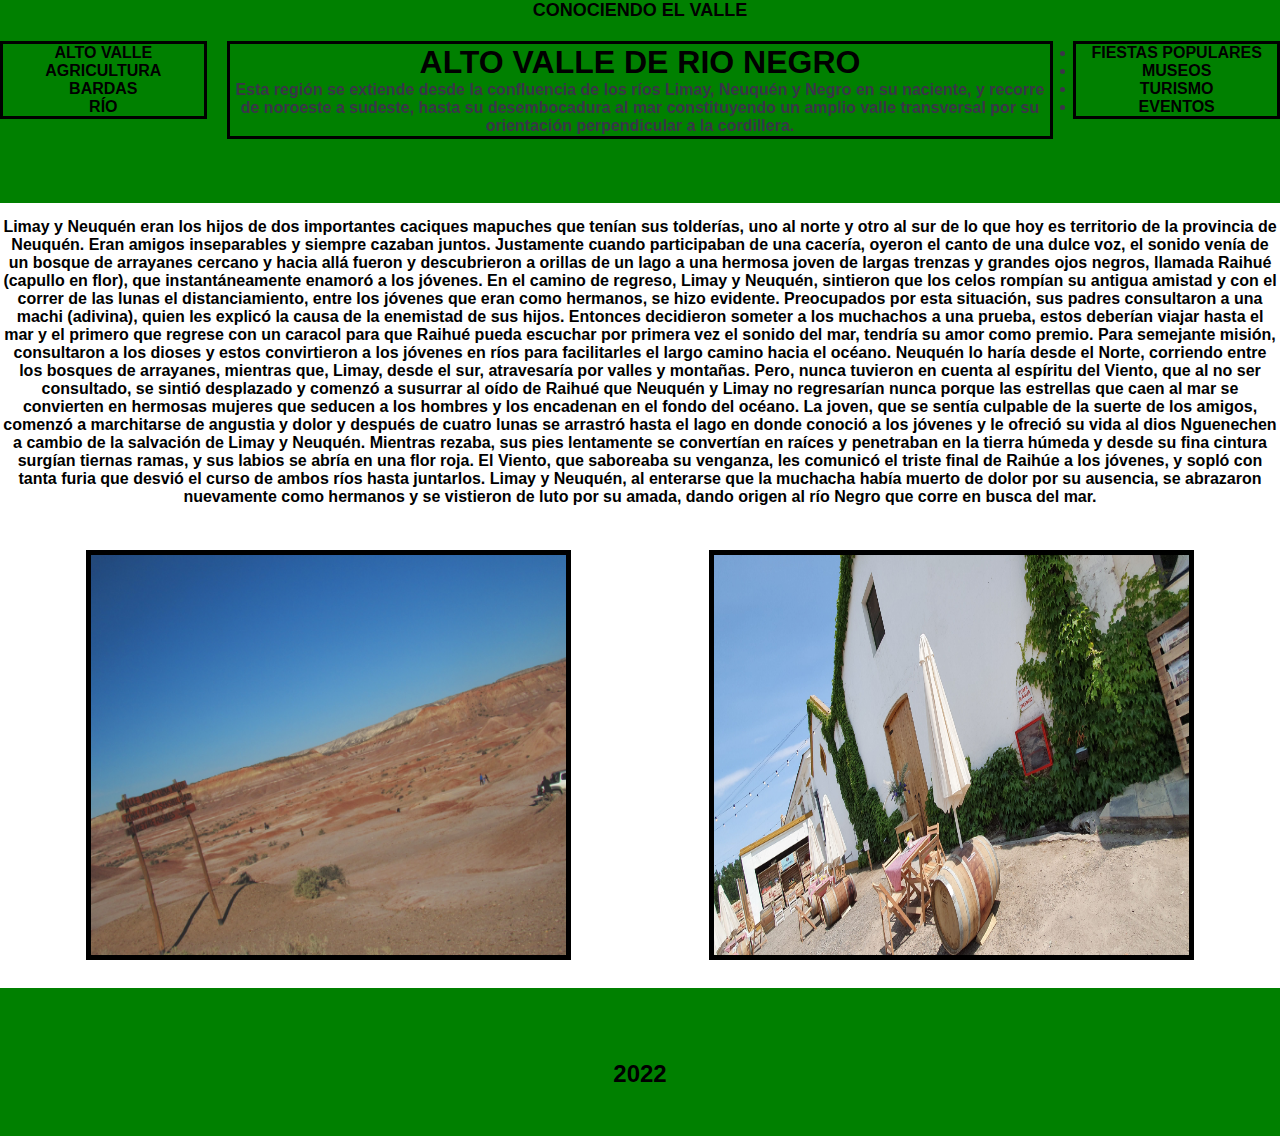
<file: proyecto final/index.html>
<!DOCTYPE html>
<html lang="en">
<head>
    <meta charset="UTF-8">
    <meta http-equiv="X-UA-Compatible" content="IE=edge">
    <meta name="viewport" content="width=device-width, initial-scale=1.0">

   
    <link rel="stylesheet" href="./css/estilo.css">
    <title>ALTO VALLE</title>
</head>
<body>
    <div class="inicio">
        <header>CONOCIENDO EL VALLE</header>
        <nav>
          <ul>
            <li><a href="index.html">ALTO VALLE</a></li>
            <li><a href="./secciones/agricultura.html">AGRICULTURA</a></li>
            <li><a href="./secciones/bardas.html">BARDAS</a></li>
            <li><a href="./secciones/rio.html">RÍO</a></li>
          </ul>
        </nav>
        <article class="contenido">
          <h1>ALTO VALLE DE RIO NEGRO</h1>
          <p>Esta región se extiende desde la confluencia de los ríos Limay, Neuquén y Negro en su naciente, y recorre de noroeste a sudeste, hasta su desembocadura al mar constituyendo un amplio valle transversal por su orientación perpendicular a la cordillera.</p>
        </article>
        <aside>
          <li><a href="secciones/fiestaspopulares.html">FIESTAS POPULARES</a></li>
          <li><a href="secciones/museos.html">MUSEOS</a></li>
          <li><a href="secciones/turismo.html">TURISMO</a></li>
          <li><a href="secciones/eventos.html">EVENTOS</a></li>
      </aside>
        
    </div>
     
    <section class="galeria-grid">
      <p class="leyenda">Limay y Neuquén eran los hijos de dos importantes caciques mapuches que tenían sus tolderías, uno al norte y otro al sur de lo que hoy es territorio de la provincia de Neuquén. Eran amigos inseparables y siempre cazaban juntos.
        Justamente cuando participaban de una cacería, oyeron el canto de una dulce voz, el sonido venía de un bosque de arrayanes cercano y hacia allá fueron y descubrieron a orillas de un lago a una hermosa joven de largas trenzas y grandes ojos negros, llamada Raihué (capullo en flor), que instantáneamente enamoró a los jóvenes. 
        En el camino de regreso, Limay y Neuquén, sintieron que los celos rompían su antigua amistad y con el correr de las lunas el distanciamiento, entre los jóvenes que eran como hermanos, se hizo evidente. Preocupados por esta situación, sus padres consultaron a una machi (adivina), quien les explicó la causa de la enemistad de sus hijos. Entonces decidieron someter a los muchachos a una prueba, estos deberían viajar hasta el mar y el primero que regrese con un caracol para que Raihué pueda escuchar por primera vez el sonido del mar, tendría su amor como premio. Para semejante misión, consultaron a los dioses y estos convirtieron a los jóvenes en ríos para facilitarles el largo camino hacia el océano. Neuquén lo haría desde el Norte, corriendo entre los bosques de arrayanes, mientras que, Limay, desde el sur, atravesaría por valles y montañas.
        Pero, nunca tuvieron en cuenta al espíritu del Viento, que al no ser consultado, se sintió desplazado y comenzó a susurrar al oído de Raihué que Neuquén y Limay no regresarían nunca porque las estrellas que caen al mar se convierten en hermosas mujeres que seducen a los hombres y los encadenan en el fondo del océano. 
        La joven, que se sentía culpable de la suerte de los amigos, comenzó a marchitarse de angustia y dolor y después de cuatro lunas se arrastró hasta el lago en donde conoció a los jóvenes y le ofreció su vida al dios Nguenechen a cambio de la salvación de Limay y Neuquén. Mientras rezaba, sus pies lentamente se convertían en raíces y penetraban en la tierra húmeda y desde su fina cintura surgían tiernas ramas, y sus labios se abría en una flor roja. 
        El Viento, que saboreaba su venganza, les comunicó el triste final de Raihúe a los jóvenes, y sopló con tanta furia que desvió el curso de ambos ríos hasta juntarlos. Limay y Neuquén, al enterarse que la muchacha había muerto de dolor por su ausencia, se abrazaron nuevamente como hermanos y se vistieron de luto por su amada, dando origen al río Negro que corre en busca del mar.
        
        </p>
      <section class="padre">
          <div>
            <img src="./img/fotos bardas/IMG_6029.jpg" alt="">
          </div>
          <div>
            <img src="./img/fotos chacras y bodegas/20191117_131201.jpg" alt="">
          </div>
        </section>
  </section>

        <footer class="main-footer">
          <h2>2022</h2>
        </footer>
      
</body>
</html>
</file>
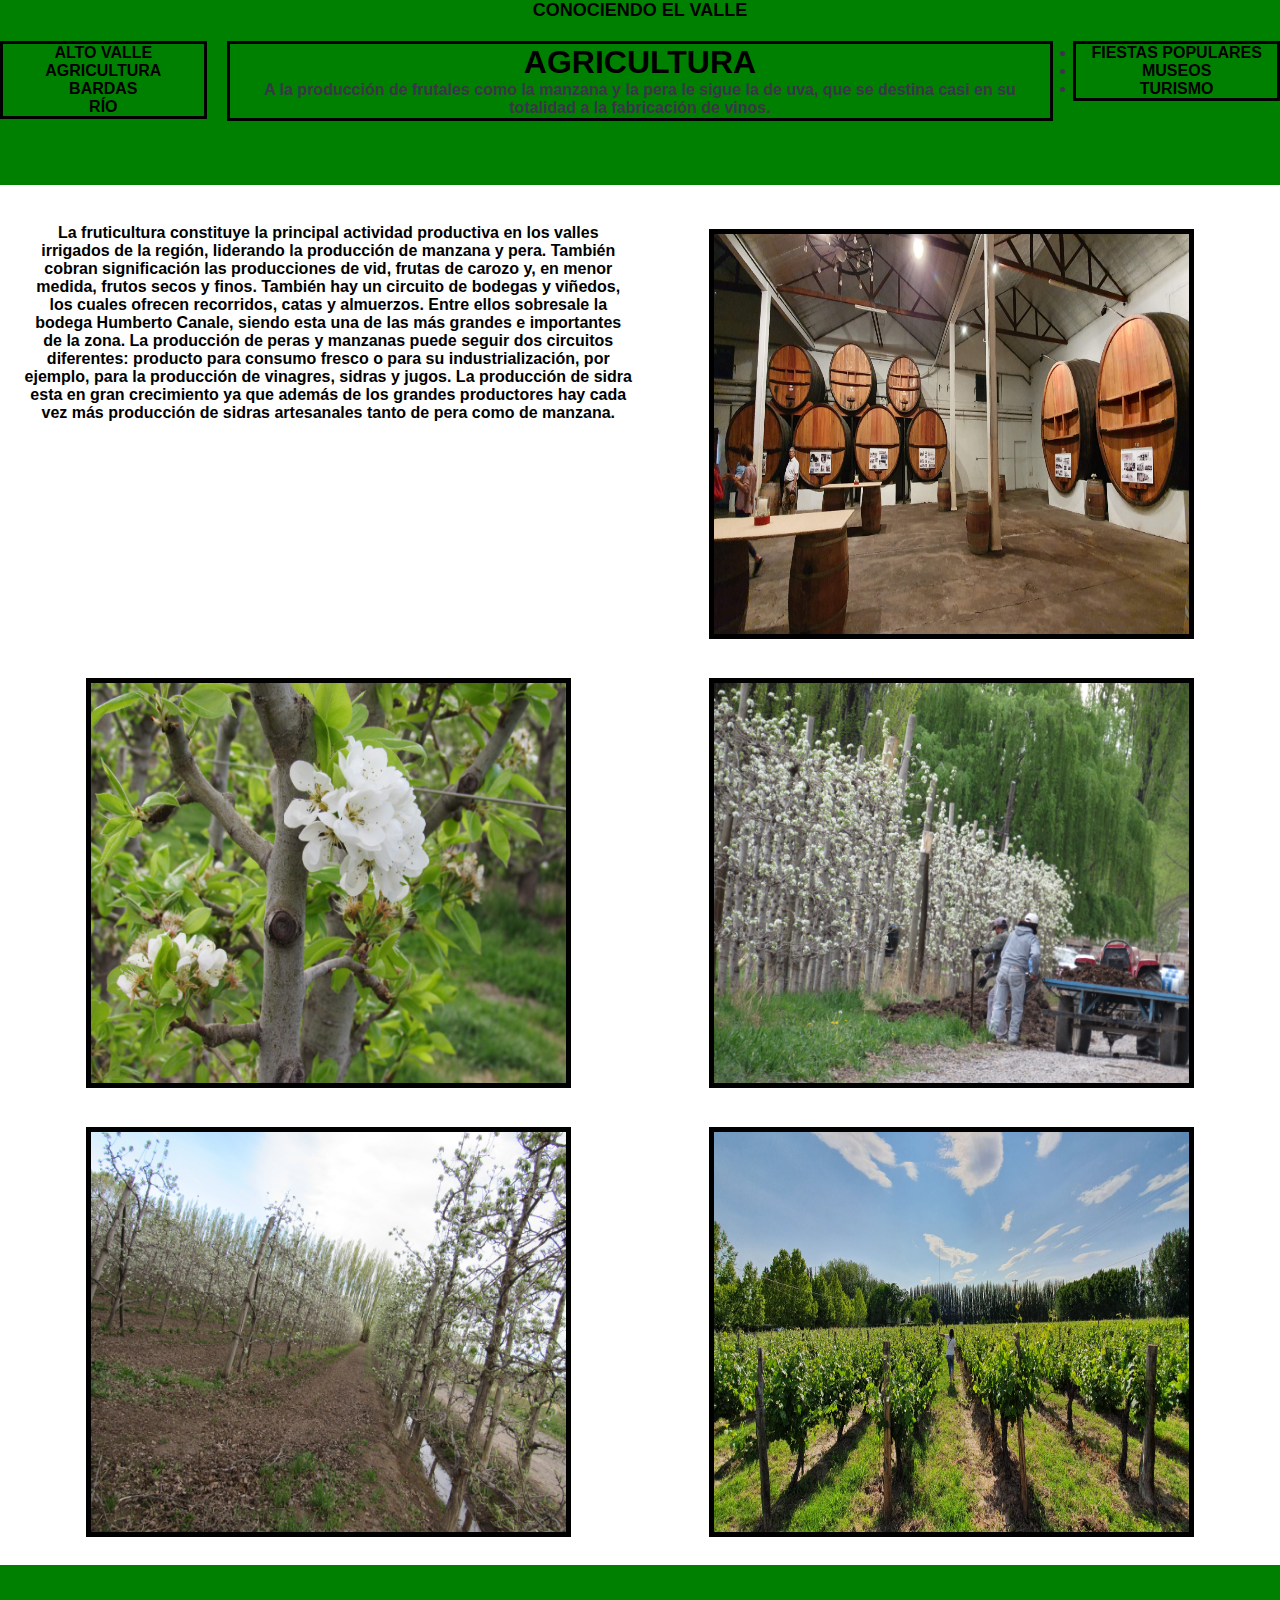
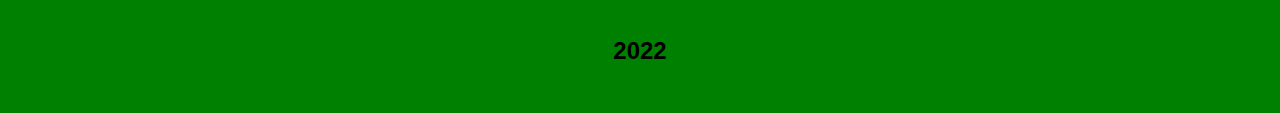
<file: proyecto final/secciones/agricultura.html>
<!DOCTYPE html>
<html lang="en">
<head>
    <meta charset="UTF-8">
    <meta http-equiv="X-UA-Compatible" content="IE=edge">
    <meta name="viewport" content="width=device-width, initial-scale=1.0">

   
    <link rel="stylesheet" href="../css/estilo.css">
    <title>AGRICULTURA</title>
</head>
<body>
    <div class="inicio">
        <header>CONOCIENDO EL VALLE</header>
        <nav>
          <ul>
            <li><a href="../index.html">ALTO VALLE</a></li>
            <li><a href="./agricultura.html">AGRICULTURA</a></li>
            <li><a href="./bardas.html">BARDAS</a></li>
            <li><a href="./rio.html">RÍO</a></li>
          </ul>
        </nav>
        <article class="contenido">
          <h1>AGRICULTURA</h1>
          <p>A la producción de frutales como la manzana y la pera le sigue la de uva, que se destina casi en su totalidad a la fabricación de vinos.</p>
        </article>

        <aside>
            <li><a href="./fiestaspopulares.html">FIESTAS POPULARES</a></li>
            <li><a href="./museos.html">MUSEOS</a></li>
            <li><a href="./turismo.html">TURISMO</a></li>
        </aside>
        
        
    </div>
     
    <section class="galeria-grid">
      <section class="padre">
        <p class="leyenda">La fruticultura constituye la principal actividad productiva en los valles irrigados de la región, liderando la producción de manzana y pera. También cobran significación las producciones de vid, frutas de carozo y, en menor medida, frutos secos y finos. También hay un circuito de bodegas y viñedos, los cuales ofrecen recorridos, catas y almuerzos. Entre ellos sobresale la bodega Humberto Canale, siendo esta una de las más grandes e importantes de la zona. La producción de peras y manzanas puede seguir dos circuitos diferentes: producto para consumo fresco o para su industrialización, por ejemplo, para la producción de vinagres, sidras y jugos. La producción de sidra esta en gran crecimiento ya que además de los grandes productores hay cada vez más producción de sidras artesanales tanto de pera como de manzana.
            
        </p>
          <div>
            <img src="../img/fotos chacras y bodegas/BARRILES.jpg" alt="barriles de vino">
          </div>
          <div>
            <img src="../img/fotos chacras y bodegas/FLOR MANZANA.JPG" alt="flor de manzana">
          </div>
            <div>
                <img src="../img/fotos chacras y bodegas/PLANTACION DE MANZANA.JPG" alt="plantacion de manzana">
            </div>
            <div>
                <img src="../img/fotos chacras y bodegas/PLANTACION DE PERA.JPG" alt="plantacion de pera">
            </div>
            <div>
                <img src="../img/fotos chacras y bodegas/VID.jpg" alt="plantacion de vid">
            </div>
        </section>
  </section>

        <footer class="main-footer">
          <h2>2022</h2>
        </footer>
      
</body>
</html>
</file>
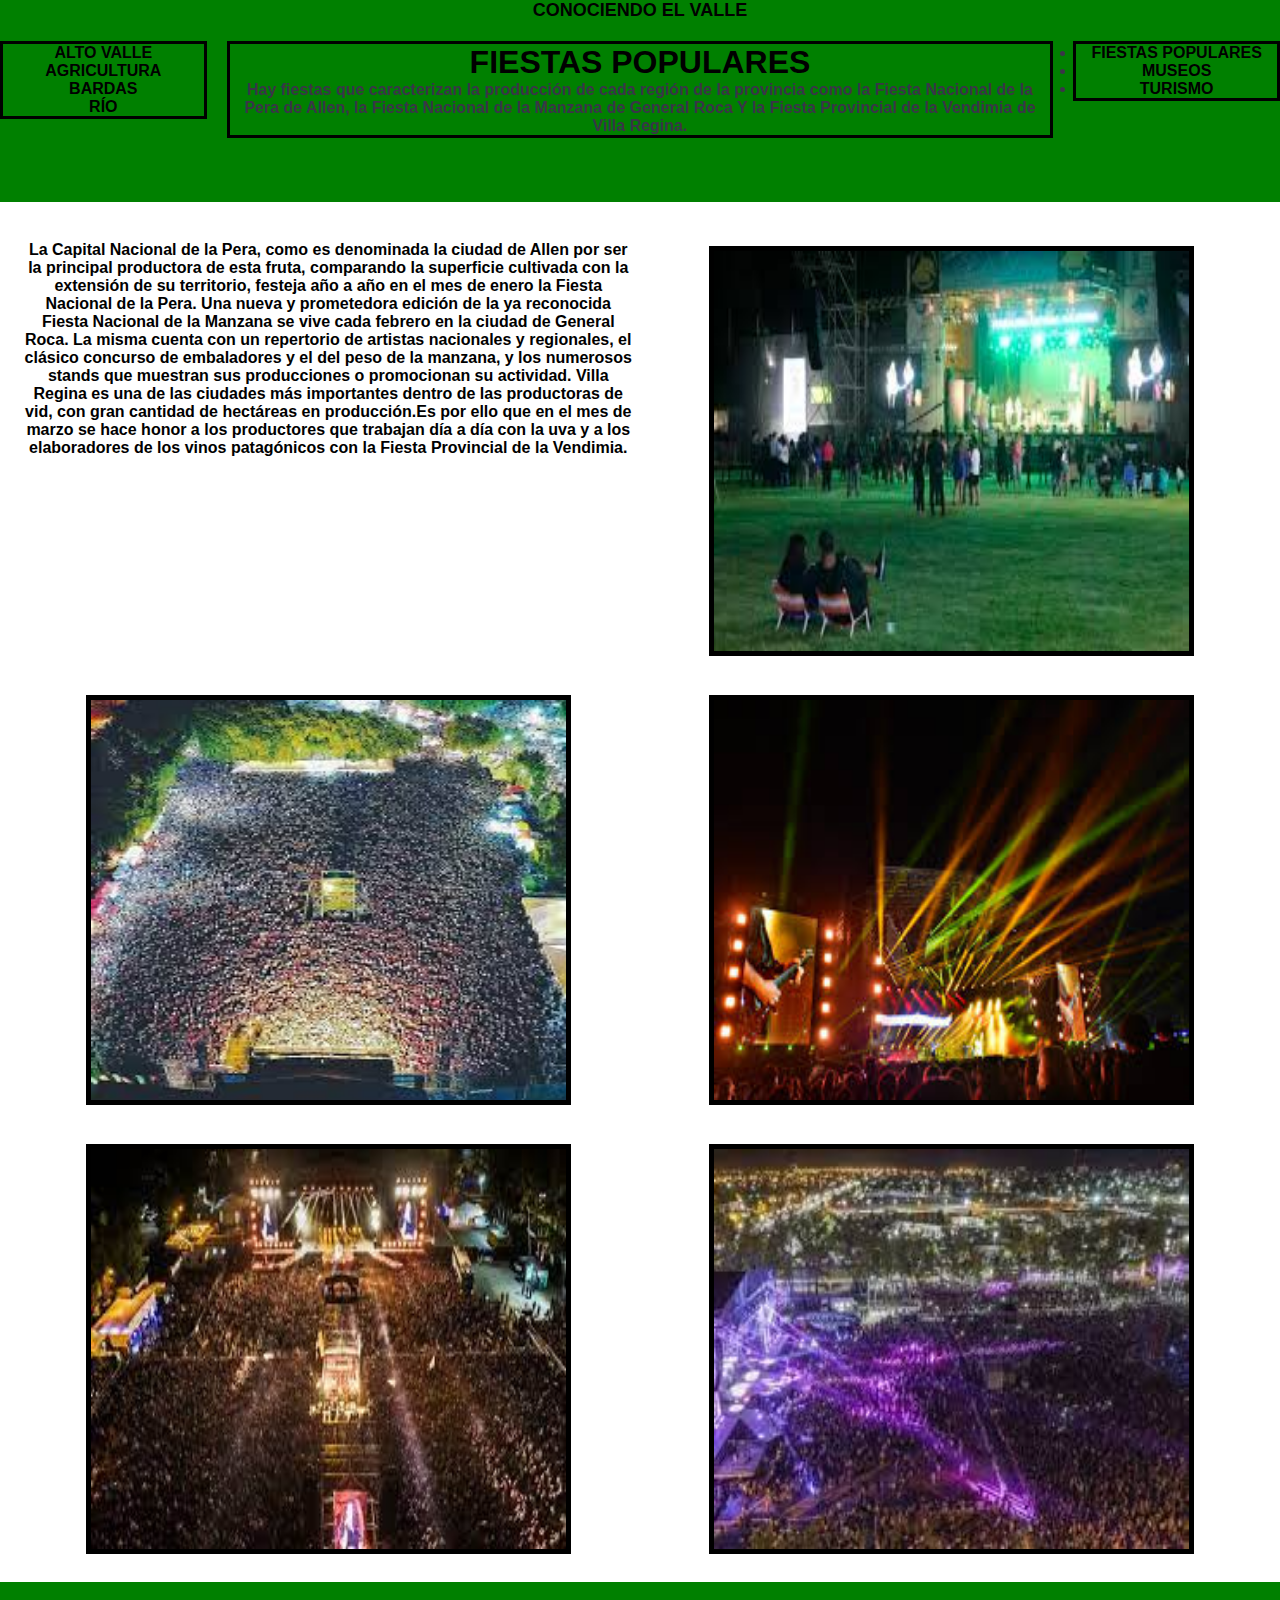
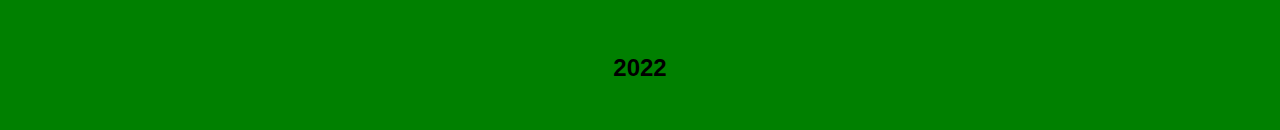
<file: proyecto final/secciones/fiestaspopulares.html>
<!DOCTYPE html>
<html lang="en">
<head>
    <meta charset="UTF-8">
    <meta http-equiv="X-UA-Compatible" content="IE=edge">
    <meta name="viewport" content="width=device-width, initial-scale=1.0">

   
    <link rel="stylesheet" href="../css/estilo.css">
    <title>FIESTAS POPULARES</title>
</head>
<body>
    <div class="inicio">
        <header>CONOCIENDO EL VALLE</header>
        <nav>
          <ul>
            <li><a href="../index.html">ALTO VALLE</a></li>
            <li><a href="./agricultura.html">AGRICULTURA</a></li>
            <li><a href="./bardas.html">BARDAS</a></li>
            <li><a href="./rio.html">RÍO</a></li>
          </ul>
        </nav>
        <article class="contenido">
          <h1>FIESTAS POPULARES</h1>
          <p>Hay fiestas que caracterizan la producción de cada región de la provincia como la Fiesta Nacional de la Pera de Allen, la Fiesta Nacional de la Manzana de General Roca Y la Fiesta Provincial de la Vendimia de Villa Regina.</p>
        </article>

        <aside>
            <li><a href="./fiestaspopulares.html">FIESTAS POPULARES</a></li>
            <li><a href="./museos.html">MUSEOS</a></li>
            <li><a href="./turismo.html">TURISMO</a></li>    
        </aside>
        
        
    </div>
     
    <section class="galeria-grid">
      <section class="padre">
        <p class="leyenda">La Capital Nacional de la Pera, como es denominada la ciudad de Allen por ser la principal productora de esta fruta, comparando la superficie cultivada con la extensión de su territorio, festeja año a año en el mes de enero la Fiesta Nacional de la Pera.
            Una nueva y prometedora edición de la ya reconocida Fiesta Nacional de la Manzana se vive cada febrero en la ciudad de General Roca. La misma cuenta con un repertorio de artistas nacionales y regionales, el clásico concurso de embaladores y el del peso de la manzana, y los numerosos stands que muestran sus producciones o promocionan su actividad.
            Villa Regina es una de las ciudades más importantes dentro de las productoras de vid, con gran cantidad de hectáreas en producción.Es por ello que en el mes de marzo se hace honor a los productores que trabajan día a día con la uva y a los elaboradores de los vinos patagónicos con la Fiesta Provincial de la Vendimia.
            
        </p>
          <div>
            <img src="../img/fiestas/pera2.jfif" alt="fiesta de la pera">
          </div>
          <div>
            <img src="../img/fiestas/fiestapera.jfif" alt="fiesta de la pera">
          </div>
            <div>
                <img src="../img/fiestas/fiestamza.jfif" alt="fiesta de la manzana">
            </div>
            <div>
                <img src="../img/fiestas/fiesta de la manzana.jfif" alt="fiesta de la manzana">
            </div>
            <div>
                <img src="../img/fiestas/fiestamza2.jfif" alt="fiesta de la manzana">
            </div>
            
        </section>
  </section>

        <footer class="main-footer">
          <h2>2022</h2>
        </footer>
      
</body>
</html>
</file>
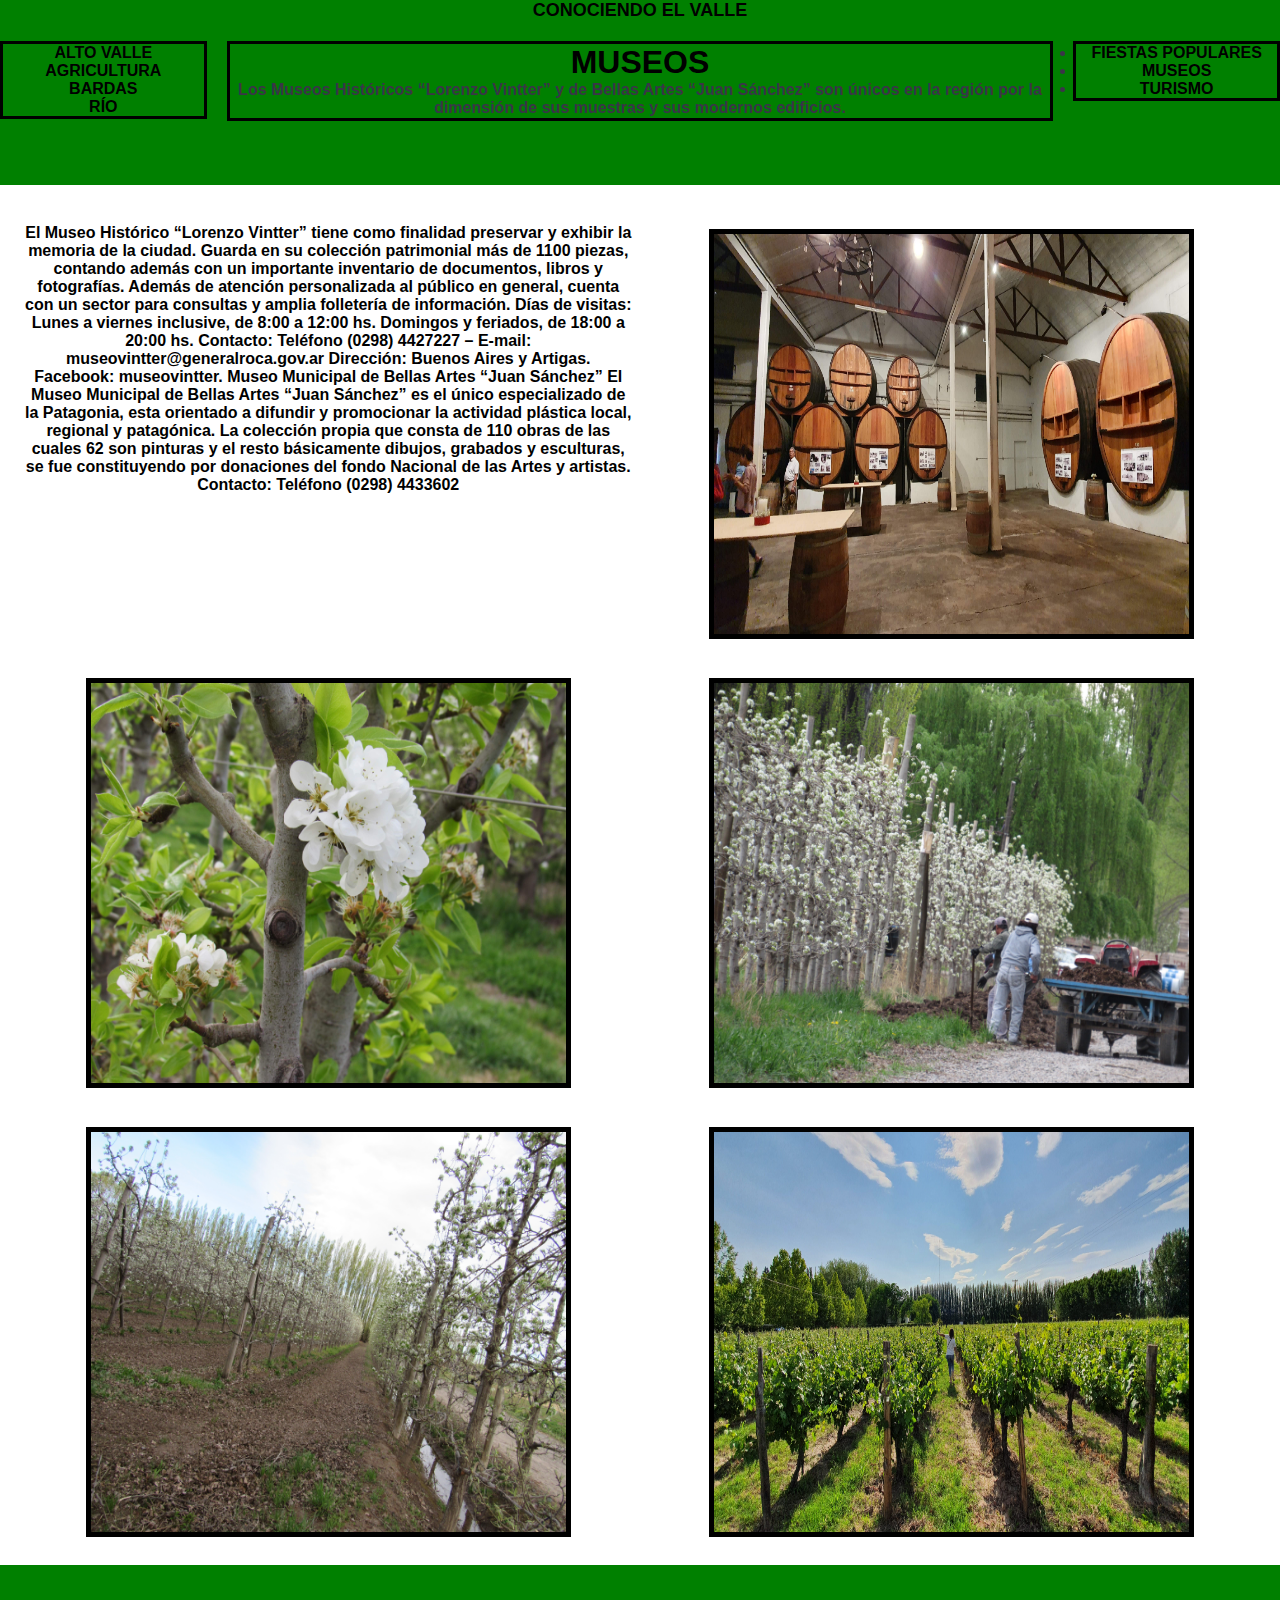
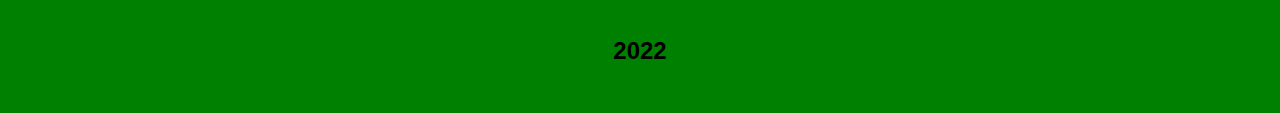
<file: proyecto final/secciones/museos.html>
<!DOCTYPE html>
<html lang="en">
<head>
    <meta charset="UTF-8">
    <meta http-equiv="X-UA-Compatible" content="IE=edge">
    <meta name="viewport" content="width=device-width, initial-scale=1.0">

   
    <link rel="stylesheet" href="../css/estilo.css">
    <title>MUSEOS</title>
</head>
<body>
    <div class="inicio">
        <header>CONOCIENDO EL VALLE</header>
        <nav>
          <ul>
            <li><a href="../index.html">ALTO VALLE</a></li>
            <li><a href="./agricultura.html">AGRICULTURA</a></li>
            <li><a href="./bardas.html">BARDAS</a></li>
            <li><a href="./rio.html">RÍO</a></li>
          </ul>
        </nav>
        <article class="contenido">
          <h1>MUSEOS</h1>
          <p>Los Museos Históricos “Lorenzo Vintter” y de Bellas Artes “Juan Sánchez” son únicos en la región por la dimensión de sus muestras y sus modernos edificios.</p>
        </article>

        <aside>
            <li><a href="./fiestaspopulares.html">FIESTAS POPULARES</a></li>
            <li><a href="./museos.html">MUSEOS</a></li>
            <li><a href="./turismo.html">TURISMO</a></li>
        </aside>
        
        
    </div>
     
    <section class="galeria-grid">
      <section class="padre">
        <p class="leyenda">El Museo Histórico “Lorenzo Vintter” tiene como finalidad preservar y exhibir la memoria de la ciudad. Guarda en su colección patrimonial más de 1100 piezas, contando además con un importante inventario de documentos, libros y fotografías. Además de atención personalizada al público en general, cuenta con un sector para consultas y amplia folletería de información.
            Días de visitas:
            Lunes a viernes inclusive, de 8:00 a 12:00 hs.
            Domingos y feriados, de 18:00 a 20:00 hs.
            Contacto: Teléfono (0298) 4427227 –
            E-mail: museovintter@generalroca.gov.ar
            Dirección: Buenos Aires y Artigas.
            Facebook: museovintter.
            Museo Municipal de Bellas Artes “Juan Sánchez”
El Museo Municipal de Bellas Artes “Juan Sánchez” es el único especializado de la Patagonia, esta orientado a difundir y promocionar la actividad plástica local, regional y patagónica.
La colección propia que consta de 110 obras de las cuales 62 son pinturas y el resto básicamente dibujos, grabados y esculturas, se fue constituyendo por donaciones del fondo Nacional de las Artes y artistas.
Contacto: Teléfono (0298) 4433602
            
        </p>
          <div>
            <img src="../img/fotos chacras y bodegas/BARRILES.jpg" alt="barriles de vino">
          </div>
          <div>
            <img src="../img/fotos chacras y bodegas/FLOR MANZANA.JPG" alt="flor de manzana">
          </div>
            <div>
                <img src="../img/fotos chacras y bodegas/PLANTACION DE MANZANA.JPG" alt="plantacion de manzana">
            </div>
            <div>
                <img src="../img/fotos chacras y bodegas/PLANTACION DE PERA.JPG" alt="plantacion de pera">
            </div>
            <div>
                <img src="../img/fotos chacras y bodegas/VID.jpg" alt="plantacion de vid">
            </div>
        </section>
  </section>

        <footer class="main-footer">
          <h2>2022</h2>
        </footer>
      
</body>
</html>
</file>
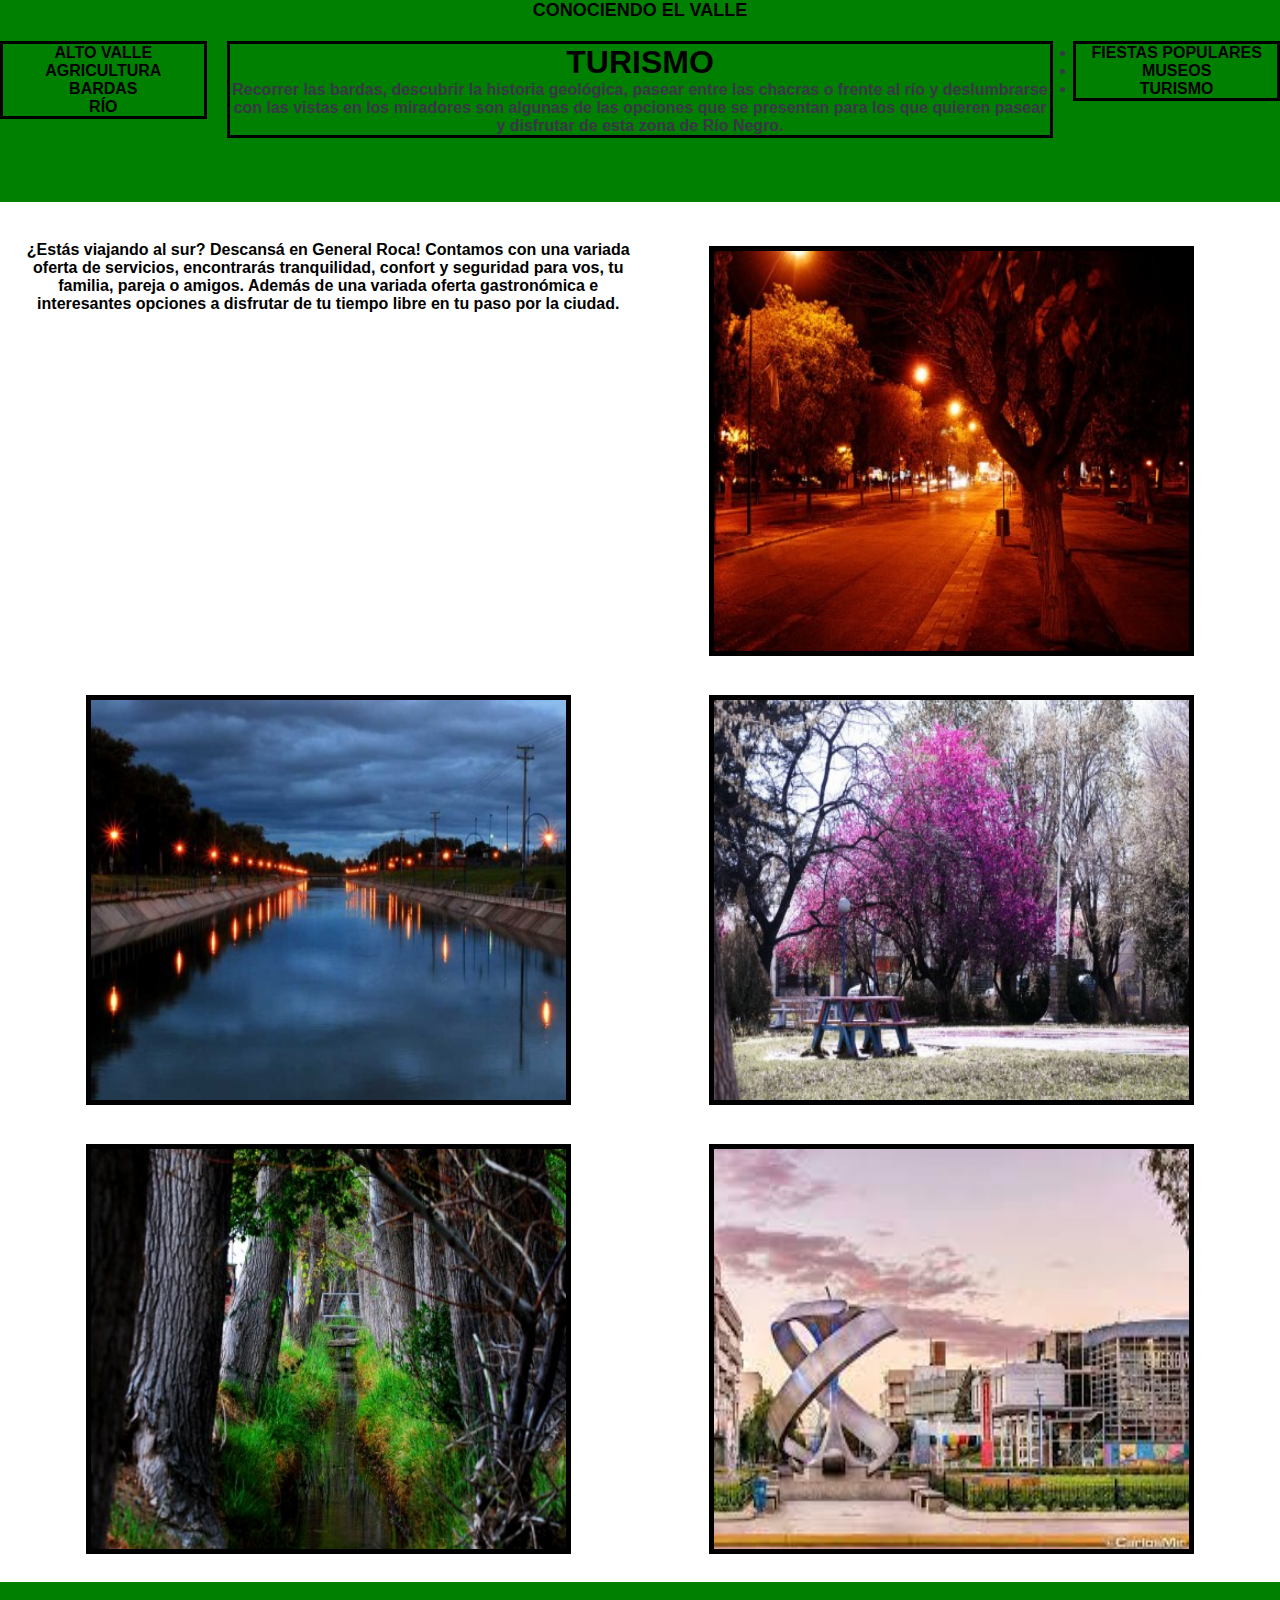
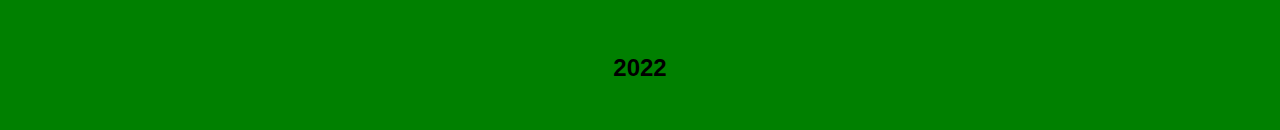
<file: proyecto final/secciones/turismo.html>
<!DOCTYPE html>
<html lang="en">
<head>
    <meta charset="UTF-8">
    <meta http-equiv="X-UA-Compatible" content="IE=edge">
    <meta name="viewport" content="width=device-width, initial-scale=1.0">

   
    <link rel="stylesheet" href="../css/estilo.css">
    <title>TURISMO</title>
</head>
<body>
    <div class="inicio">
        <header>CONOCIENDO EL VALLE</header>
        <nav>
          <ul>
            <li><a href="../index.html">ALTO VALLE</a></li>
            <li><a href="./agricultura.html">AGRICULTURA</a></li>
            <li><a href="./bardas.html">BARDAS</a></li>
            <li><a href="./rio.html">RÍO</a></li>
          </ul>
        </nav>
        <article class="contenido">
          <h1>TURISMO</h1>
          <p>Recorrer las bardas, descubrir la historia geológica, pasear entre las chacras o frente al río y deslumbrarse con las vistas en los miradores son algunas de las opciones que se presentan para los que quieren pasear y disfrutar de esta zona de Río Negro.</p>
        </article>

        <aside>
            <li><a href="./fiestaspopulares.html">FIESTAS POPULARES</a></li>
            <li><a href="./museos.html">MUSEOS</a></li>
            <li><a href="./turismo.html">TURISMO</a></li>
        </aside>
        
        
    </div>
     
    <section class="galeria-grid">
      <section class="padre">
        <p class="leyenda">¿Estás viajando al sur? Descansá en General Roca!
            Contamos con una variada oferta de servicios, encontrarás tranquilidad, confort y seguridad para vos, tu familia, pareja o amigos. Además de una variada oferta gastronómica e interesantes opciones a disfrutar de tu tiempo libre en tu paso por la ciudad.
            
        </p>
          <div>
           <img src="../img/ciudad/Boulevard-Noche-432x289.jpg" alt="boulevard">
          </div>
          <div>
           <img src="../img/ciudad/Luces-Paseo-Canal-Grande-.jpg" alt="canal grande">
          </div>
            <div>
               <img src="../img/ciudad/Manzano-Plaza-ex-Patronato-432x289.jpg" alt="plaza"> 
            </div>
            <div>
               <img src="../img/ciudad/Microcroma-432x289.jpg" alt="microclima">
            </div>
            <div>
                <img src="../img/ciudad/descarga.jfif" alt="manzana">
            </div>
        </section>
  </section>

        <footer class="main-footer">
          <h2>2022</h2>
        </footer>
      
</body>
</html>
</file>
<file: proyecto final/css/estilo.css>
/*mobile first*/
*{
    padding: 0;
    margin:0;
}

body{
    text-align: center;
    font-family: 'Poppins',sans-serif;
    font-weight: bolder;
    display: flex;
    flex-direction: column;
    min-height: 100vh;
}

header{
    font-size: large;
    display: grid;
    justify-content: center;
}

header, h2{
    color: rgb(19, 191, 238);
}

nav ul li{
    list-style-type: none;
}

nav ul, .ad, article, aside{
    color:  rgb(19, 191, 238);
    border: 3px solid white;
}

a{
    color:  rgb(19, 191, 238);
    text-decoration: none;
}

footer{
    padding: 3em;
    background-color: green
    margin-top: 1.5em;
    margin-bottom: 0;
}
.leyenda{
    margin-top: 15px;
    background-color: white;
}
/*declar el área de grilla*/

header{
    grid-area: header;
}

.contenido{
    grid-area: contenido;
}
nav{
    grid-area: nav
}

aside{
    grid-area: sidebar;
}

.ad{
    grid-area: ad;
}

.galeria-grid{
    grid-area: galeria;
}
.leyenda-grid{
    grid-area: leyenda;
}
footer{
    grid-area: footer;
}

/*empiezo a acomodar área*/

.inicio{
    background-color: green;
    margin-bottom: 1.5em;
    display: grid;
    gap:20px;
    grid-template-areas: 
    "header"
    "nav"
    "contenido"
    "sidebar"
    "ad"
    "galeria"
    "leyenda"
    "footer";
}

.padre{
    background-color: green;
    display: grid;
    grid-template-columns: 1fr;
    grid-template-rows: 1fr;
    gap:15px;
    justify-items:center;
}

img{
    width: 300px;
    height: 250px;
    border: 8px solid rgb(19, 191, 238);
    margin-top: 15px;
}

@media (min-width:500px){
    .inicio{
        margin: 0;
        grid-template-areas: 
        "header header"
        "nav nav"
        "contenido sidebar"
        "ad ad"
        "galeria galeria"
        "footer footer";
    }
    nav ul{
        font-display: flex;
        justify-content: space-between;
    }
    nav ul, .ad, article, aside{
        border: 3px solid  green;
    }

    img{
        width: 350px;
        height: 300px;
    }

    footer{
        margin-top: 0
    };
}

@media (min-width:768px){
    .inicio{
        background:  green;
        margin-bottom: 1.5em;
        grid-template-columns: 1fr 4fr 1fr;
       
        grid-template-areas: 
        "header header header"
        "nav contenido sidebar"
        "nav contenido ad"
        "galeria galeria leyenda"
        "footer footer footer";
    }
    nav ul{
        flex-direction: column;
        border:2px solid black;
    }
    nav ul, .ad, article, aside{
        color:#3a3548;
        border:3px solid black;
    }

    header, h1, h2, a{
        color: black;
    }

    .galeria-grid{
        background-color: white;

    }

    .padre{
        background-color: white;
        display: grid;
        grid-template-columns: 1fr 1fr 1fr;
        gap: 15px;
        margin:3em;
    }

    img{
        border: 5px solid black;
        width: 200px;
        height: 150px;
    }

    footer{
        margin-top: 1.5em;
        background: black;
        background: green
    }
}

@media(min-width:1024px){
    body{
        background-color: green;
    }
    .inicio{
        color:rgb(176,109,17)
    }
    .padre{
        padding: 1.5em;
        grid-template-columns: 1fr 1fr ;
        height: auto;
        margin: 0;
    }

    img{
        width: 475px;
        height: 400px;
        margin-top: 20px;
    }
}
</file>
